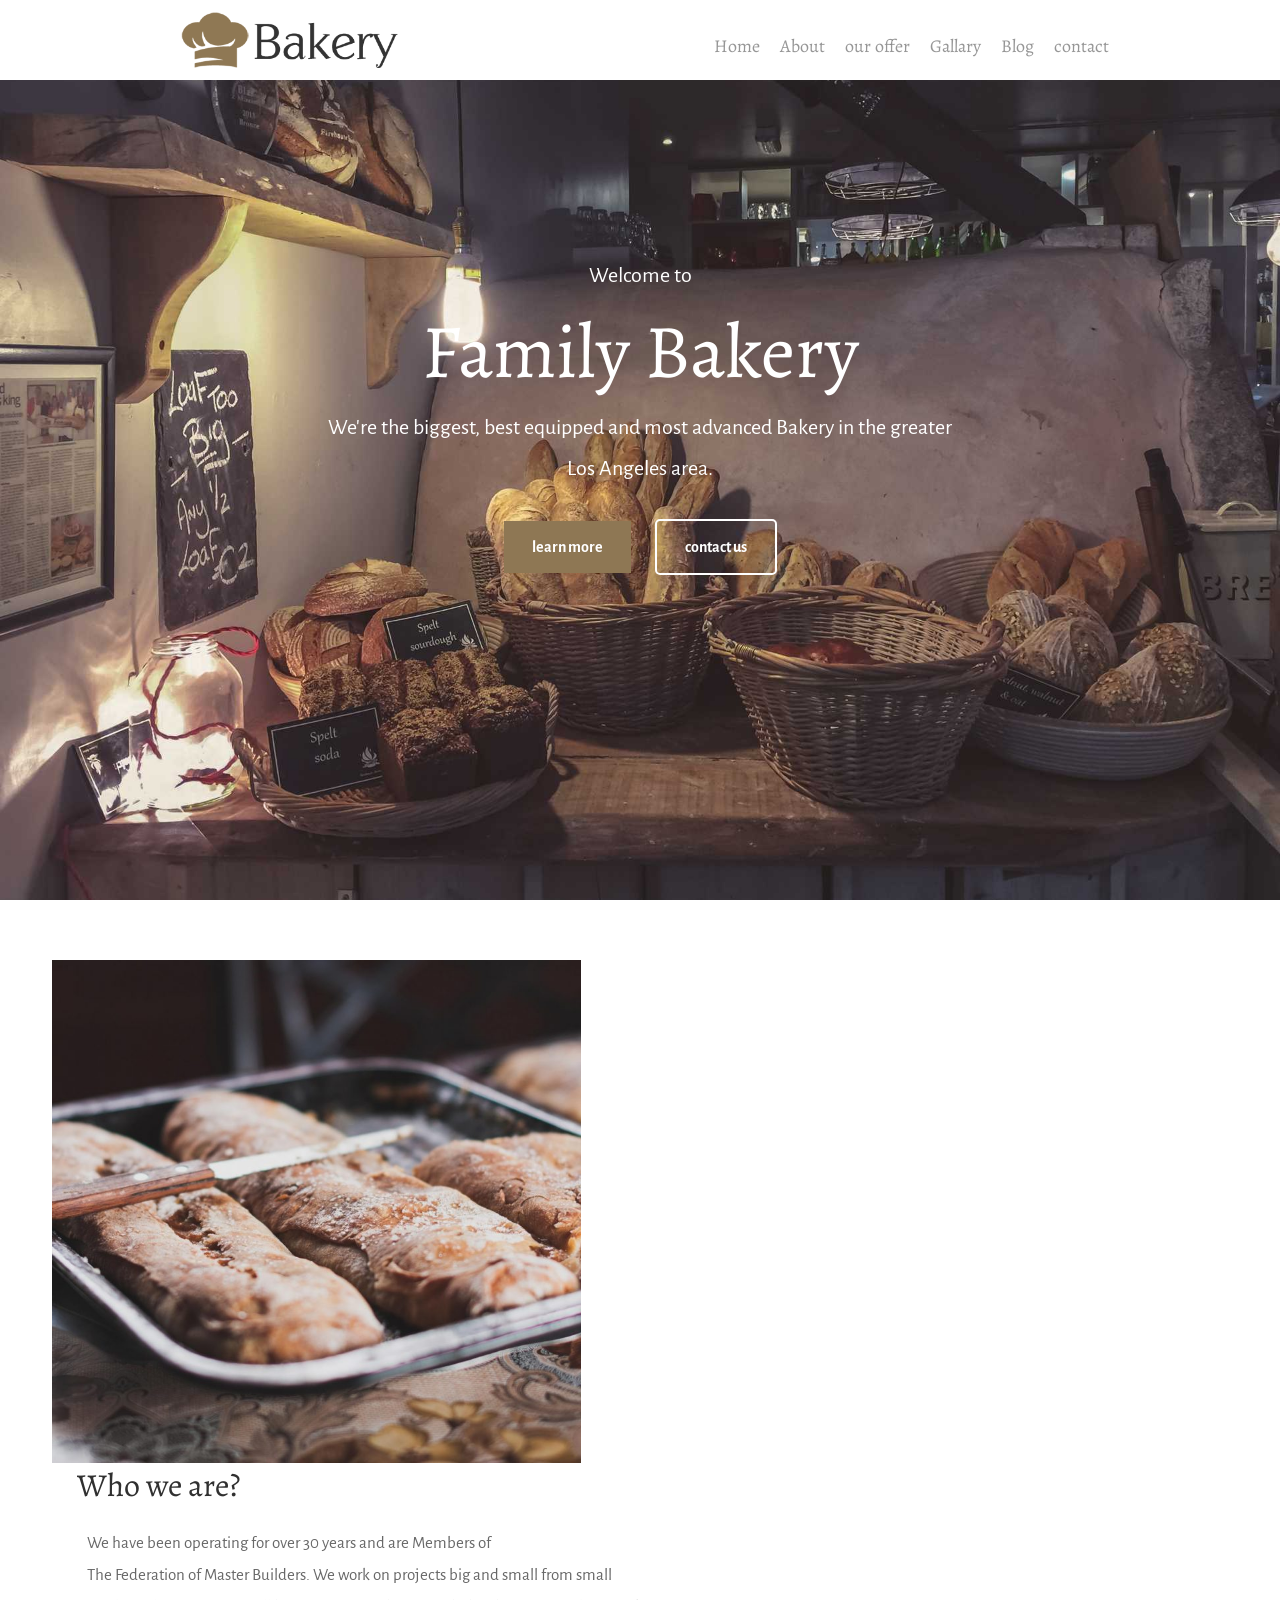
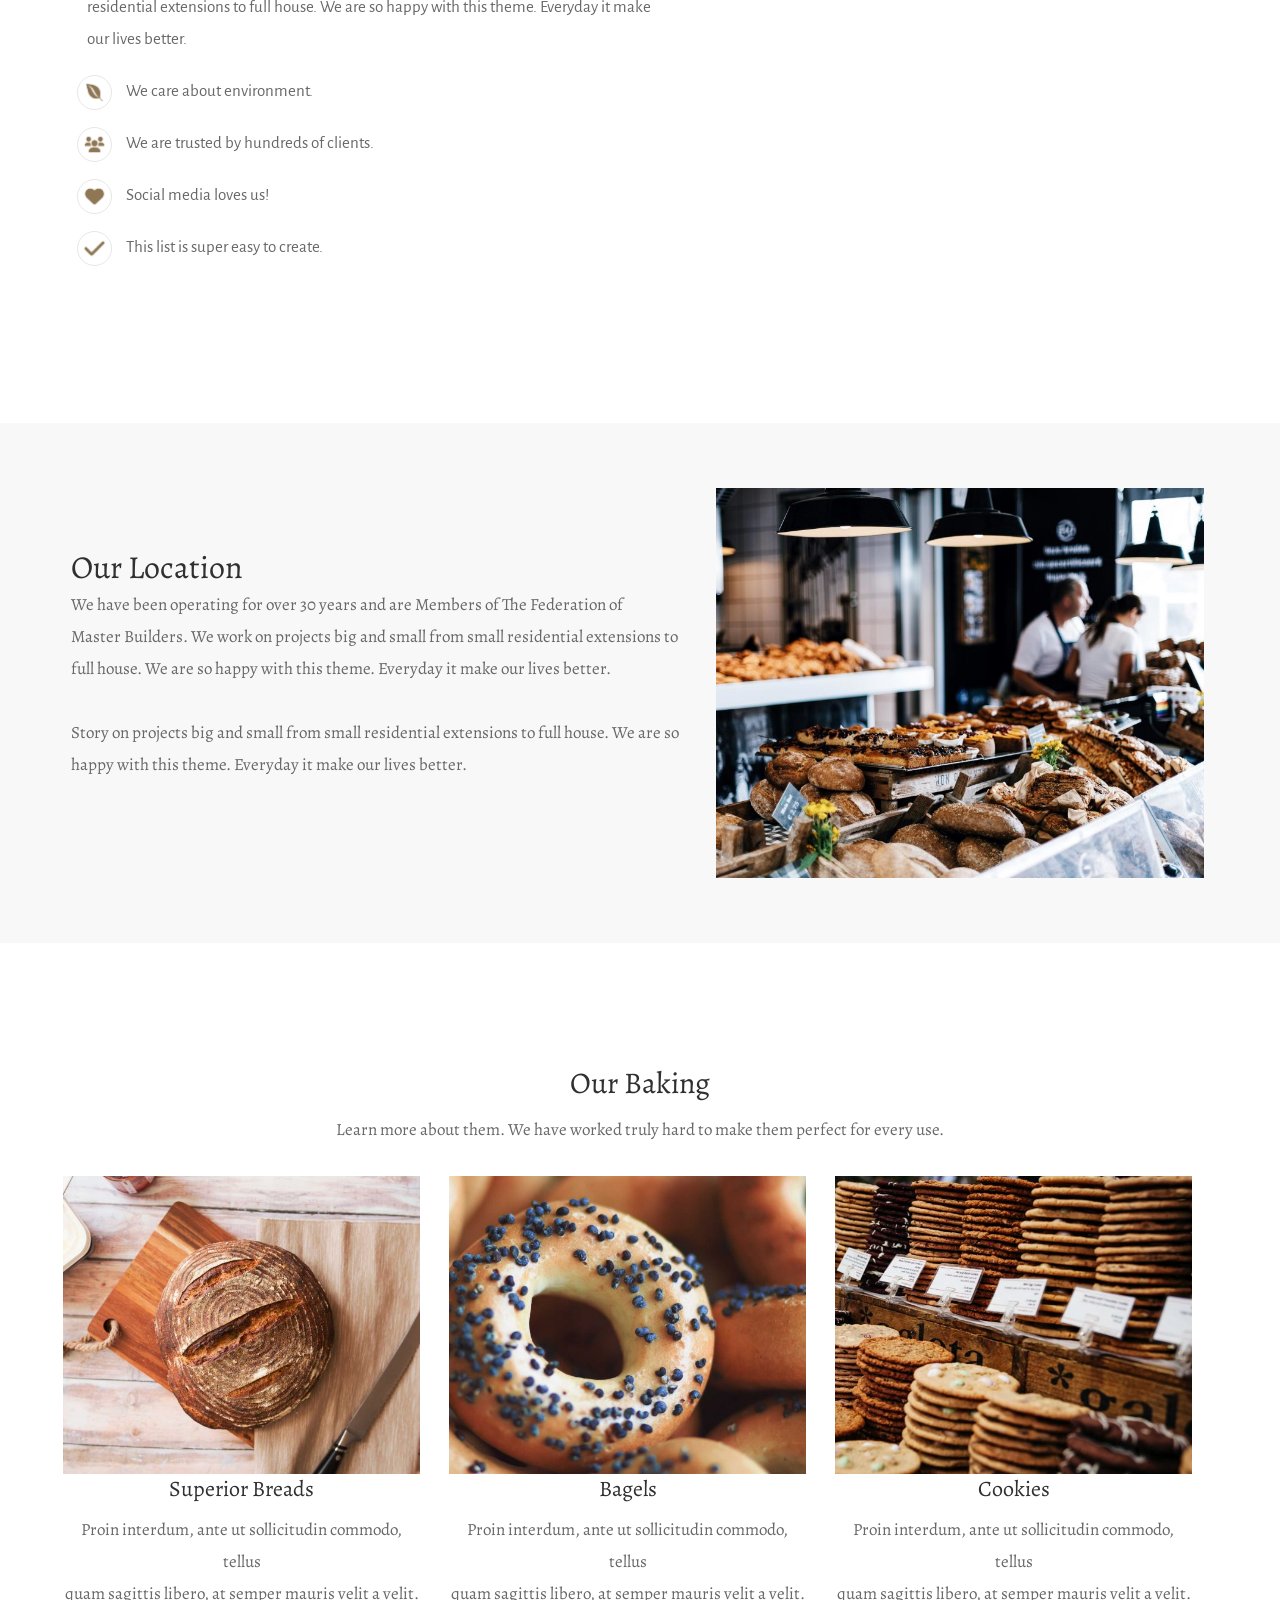
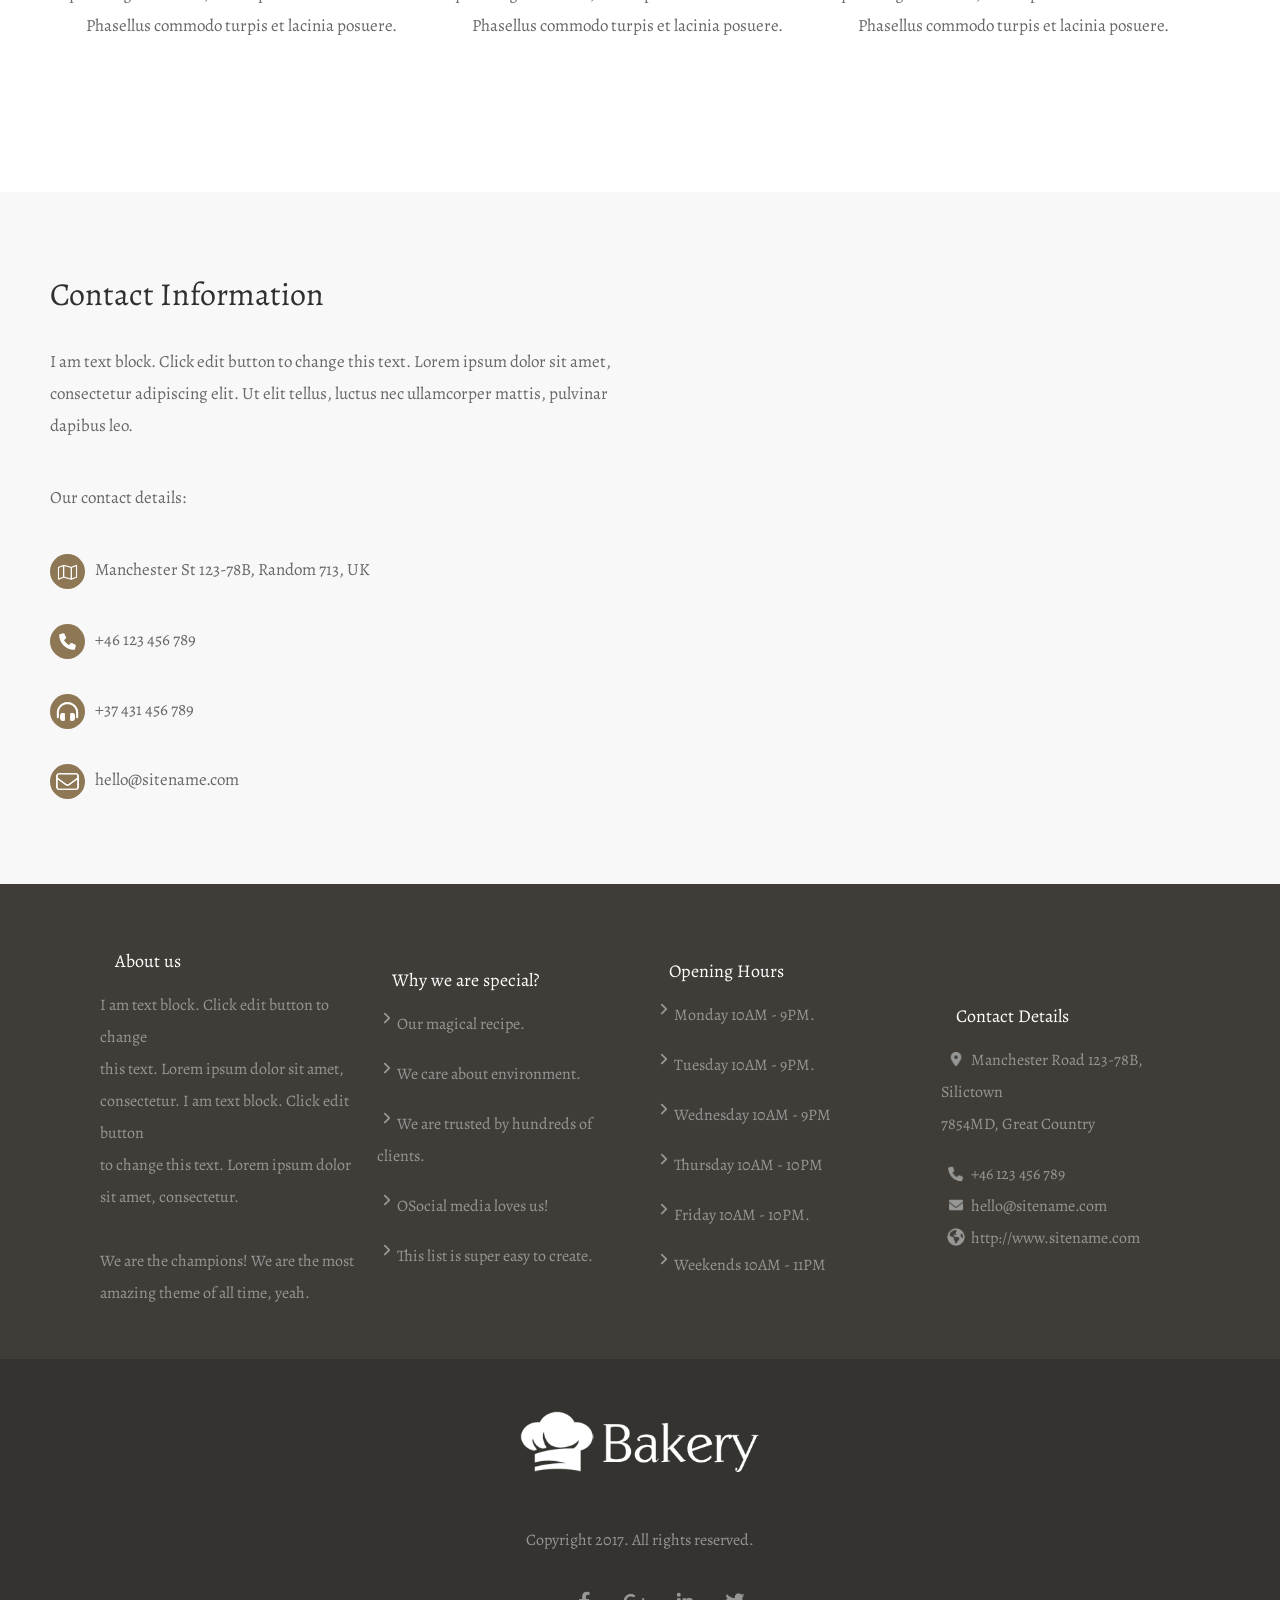
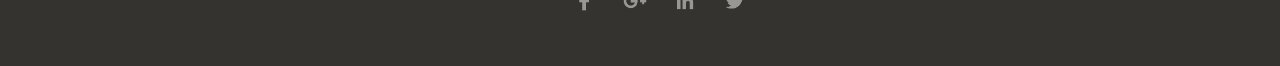
<file: index.html>
<html>
  <head>
    <meta charset="UTF-8">
    <meta name="viewport" content="width=device-width, initial-scale=1.0">
    <title>web project</title>
    <link rel="stylesheet" href="css/style.css" />
    <link rel="preconnect" href="https://fonts.googleapis.com" />
    <link rel="preconnect" href="https://fonts.gstatic.com" crossorigin />
    <link
      href="https://fonts.googleapis.com/css2?family=Alegreya:ital,wght@0,400..900;1,400..900&display=swap"
      rel="stylesheet"
    />
    <link rel="preconnect" href="https://fonts.googleapis.com" />
    <link rel="preconnect" href="https://fonts.gstatic.com" crossorigin />
    <link
      href="https://fonts.googleapis.com/css2?family=Alegreya+Sans:ital,wght@0,100;0,300;0,400;0,500;0,700;0,800;0,900;1,100;1,300;1,400;1,500;1,700;1,800;1,900&display=swap"
      rel="stylesheet"
    />
  </head>
  <body>
    <!-- navpar -->
    <div class="navpar">
      <img src="images/bakery-color.png" alt="bakary" />
      <div class="frist_navpar" id="vanta-canvas">
        <ul>
          <li><a href="#"  class="nav-link">Home</a></li>
          <li><a href="about.html" class="nav-link">About</a></li>
          <li><a href="offer.html" class="nav-link">our offer</a></li>
          <li><a href="Gallery.html" class="nav-link">Gallary</a></li>
          <li><a href="#">Blog</a></li>
          <li><a href="#">contact</a></li>
        </ul>
     
      </div>
    </div>
    <!-- ========================================== ===-->
    <!-- end navpar -->

    <!-- hero sec -->
    <div class="item">
      <p>Welcome to</p>
      <h1>Family Bakery</h1>
      <p>
        We're the biggest, best equipped and most advanced Bakery in the greater
        <br />
        Los Angeles area.
      </p>
      <div class="buttons">
        <button class="button_left">learn more</button>
        <button class="button_right">contact us</button>
      </div>
    </div>
    <!-- ========================================== ===-->
    <!--  end_hero sec -->
    <!-- ========================================= -->
    <!-- sec1 -->
    <div class="parent">
      <div class="child">
        <img src="images/alexandru-stavrica.jpg" alt="Bakery fhoto" />
      </div>
      <div class="one">
        <h2>Who we are?</h2>
        <p class="four">
          We have been operating for over 30 years and are Members of <br />
          The Federation of Master Builders. We work on projects big and small
          from small residential extensions to full house. We are so happy with
          this theme. Everyday it make our lives better.
        </p>

        <div class="two">
          <img src="images/Icons/leaf.png" alt="icon" />
        </div>
        <p class="three">We care about environment.</p>
        <br />

        <div class="two">
          <img src="images/Icons/people.png" alt="icon" />
        </div>
        <p class="three">We are trusted by hundreds of clients.</p>
        <br />

        <div class="two">
          <img src="images/Icons/heart.png" alt="icon" />
        </div>
        <p class="three">Social media loves us!</p>
        <br />

        <div class="two">
          <img src="images/Icons/check.png" alt="icon" />
        </div>
        <p class="three">This list is super easy to create.</p>
        <br />
      </div>
    </div>
    <!-- ================================================= -->
    <!--end_ sec1 -->

    <!-- section_2 -->
    <div class="location">
      <div class="unit1">
        <h2>Our Location</h2>
        <p>
          We have been operating for over 30 years and are Members of The
          Federation of <br />
          Master Builders. We work on projects big and small from small
          residential extensions to full house. We are so happy with this theme.
          Everyday it make our lives better. <br /><br />Story on projects big
          and small from small residential extensions to full house. We are so
          happy with this theme. Everyday it make our lives better.
        </p>
      </div>
      <div class="unit2">
        <img src="images/full-2.jpg" alt="bakary photo" />
      </div>
    </div>
    <!-- ===================================== -->
    <!--end_ section_2 -->
    <!-- section_3 -->

    <div class="baking">
      <h2>Our Baking</h2>
      <p>
        Learn more about them. We have worked truly hard to make them perfect
        for every use.
      </p>
      <div class="product">
        <img src="images/ben-garratt.jpg" alt="bakary product" />
        <h2>Superior Breads</h2>
        <p>
          Proin interdum, ante ut sollicitudin commodo, tellus <br />
          quam sagittis libero, at semper mauris velit a velit. <br />
          Phasellus commodo turpis et lacinia posuere.
        </p>
      </div>

      <div class="product">
        <img src="images/stas-ovsky.jpg" alt="bakary product" />
        <h2>Bagels</h2>
        <p>
          Proin interdum, ante ut sollicitudin commodo, tellus <br />
          quam sagittis libero, at semper mauris velit a velit. <br />
          Phasellus commodo turpis et lacinia posuere.
        </p>
      </div>

      <div class="product">
        <img src="images/clem-onojeghuo.jpg" alt="bakary product" />
        <h2>Cookies</h2>
        <p>
          Proin interdum, ante ut sollicitudin commodo, tellus <br />
          quam sagittis libero, at semper mauris velit a velit. <br />
          Phasellus commodo turpis et lacinia posuere.
        </p>
      </div>
    </div>
    <!-- ======================================================= -->
    <!-- section_3-->
    <!--  section4-->
    <div class="main">
      <div class="sub1">
        <h2>Contact Information</h2>
        <p>
          I am text block. Click edit button to change this text. Lorem ipsum
          dolor sit amet, consectetur adipiscing elit. Ut elit tellus, luctus
          nec ullamcorper mattis, pulvinar <br />
          dapibus leo.
        </p>
        <p class="p_sub1">Our contact details:</p>

        <div class="icon">
          <img src="images/Icons/map.png" alt="icon" />
        </div>
        <p class="p_icon">Manchester St 123-78B, Random 713, UK</p>
        <br />

        <div class="icon">
          <img src="images/Icons/phone.png" alt="icon" />
        </div>
        <p class="p_icon">+46 123 456 789</p>
        <br />

        <div class="icon">
          <img src="images/Icons/headphone.png" alt="icon" />
        </div>
        <p class="p_icon">+37 431 456 789</p>
        <br />

        <div class="icon">
          <img src="images/Icons/email.png" alt="icon" />
        </div>
        <p class="p_icon">hello@sitename.com</p>
        <br />
      </div>

      <div class="sub2">
        <iframe
          src="https://www.google.com/maps/embed?pb=!1m18!1m12!1m3!1d3454.0305611873146!2d31.202263060563656!3d30.03598107503216!2m3!1f0!2f0!3f0!3m2!1i1024!2i768!4f13.1!3m3!1m2!1s0x145846c9306e97af%3A0x5315ebf6378470c0!2sRoute!5e0!3m2!1sar!2seg!4v1742772238239!5m2!1sar!2seg"
          width="600"
          height="450"
          style="border: 0"
          allowfullscreen=""
          loading="lazy"
          referrerpolicy="no-referrer-when-downgrade"
        ></iframe>
      </div>
      <div class="float_clear"></div>
    </div>
    <!-- end_section 4 -->
    <!-- ================================================================= -->
    <!-- section_5 -->
    <div class="section">
      <div class="contact_section">
        <h2>About us</h2>
        <p>
          I am text block. Click edit button to change
          <br />this text. Lorem ipsum dolor sit amet, <br />
          consectetur. I am text block. Click edit button <br />to change this
          text. Lorem ipsum dolor sit amet, consectetur. <br /><br />

          We are the champions! We are the most
          <br />
          amazing theme of all time, yeah.
        </p>
      </div>
      <div class="about">
        <h2>Why we are special?</h2>
        <div class="contact_section2">
          <img src="images/Icons/arrow.png" alt="icon" />
        </div>
        <p>Our magical recipe.</p>
        <br />
        <div class="contact_section2">
          <img src="images/Icons/arrow.png" alt="icon" />
        </div>
        <p>We care about environment.</p>
        <br />

        <div class="contact_section2">
          <img src="images/Icons/arrow.png" alt="icon" />
        </div>
        <p>We are trusted by hundreds of clients.</p>
        <br />
        <div class="contact_section2">
          <img src="images/Icons/arrow.png" alt="icon" />
        </div>
        <p class>OSocial media loves us!</p>
        <br />
        <div class="contact_section2">
          <img src="images/Icons/arrow.png" alt="icon" />
        </div>
        <p>This list is super easy to create.</p>
        <br />
      </div>
      <div class="about">
        <h2>Opening Hours</h2>
        <div class="contact_section2">
          <img src="images/Icons/arrow.png" alt="icon" />
        </div>
        <p>Monday 10AM - 9PM.</p>
        <br />
        <div class="contact_section2">
          <img src="images/Icons/arrow.png" alt="icon" />
        </div>
        <p>Tuesday 10AM - 9PM.</p>
        <br />

        <div class="contact_section2">
          <img src="images/Icons/arrow.png" alt="icon" />
        </div>
        <p>Wednesday 10AM - 9PM</p>
        <br />
        <div class="contact_section2">
          <img src="images/Icons/arrow.png" alt="icon" />
        </div>
        <p>Thursday 10AM - 10PM</p>
        <br />
        <div class="contact_section2">
          <img src="images/Icons/arrow.png" alt="icon" />
        </div>
        <p>Friday 10AM - 10PM.</p>
        <br />

        <div class="contact_section2">
          <img src="images/Icons/arrow.png" alt="icon" />
        </div>
        <p>Weekends 10AM - 11PM</p>
        <br />
      </div>

      <div class="Information">
        <h2>Contact Details</h2>
        <div class="contact_section3">
          <img src="images/Icons/location.png" alt="icon" />
        </div>
        <p>
          Manchester Road 123-78B, Silictown <br />
          7854MD, Great Country
        </p>
        <br />

        <div class="contact_section3">
          <img src="images/Icons/phone-gray.png" alt="icon" />
        </div>
        <a href="#">+46 123 456 789</a>
        <br />

        <div class="contact_section3">
          <img src="images/Icons/email-solid.png" alt="icon" />
        </div>
        <a href="#">hello@sitename.com</a>
        <br />
        <div class="contact_section3">
          <img src="images/Icons/earth.png" alt="icon" />
        </div>
        <a href="#">http://www.sitename.com</a>
        <br />
      </div>

      <div class="float_clear"></div>
    </div>
    <!-- ================================================ -->
    <!-- end_section_5 -->
    <!-- _section_6 -->
    <div class="last">
      <div class="last_image">
        <img src="images/bakery-light-1.png" alt="bakary" />
      </div>
      <p>Copyright 2017. All rights reserved.</p>
      <div class="last_final">
        <a href="#">
          <div class="final">
            <img src="images/Icons/facebook.png" alt="icon" />
          </div>
        </a>
        <a href="#">
          <div class="final">
            <img src="images/Icons/google.png" alt="icon" />
          </div> </a
        ><a href="#">
          <div class="final">
            <img src="images/Icons/linkedin.png" alt="icon" />
          </div> </a
        ><a href="#">
          <div class="final">
            <img src="images/Icons/twitter.png" alt="icon" />
          </div>
        </a>
        <!-- <div class="float_clear"></div> -->
      </div>
    </div>
    <!-- end_section_5-->
    
   
  </body>
</html>
</file>
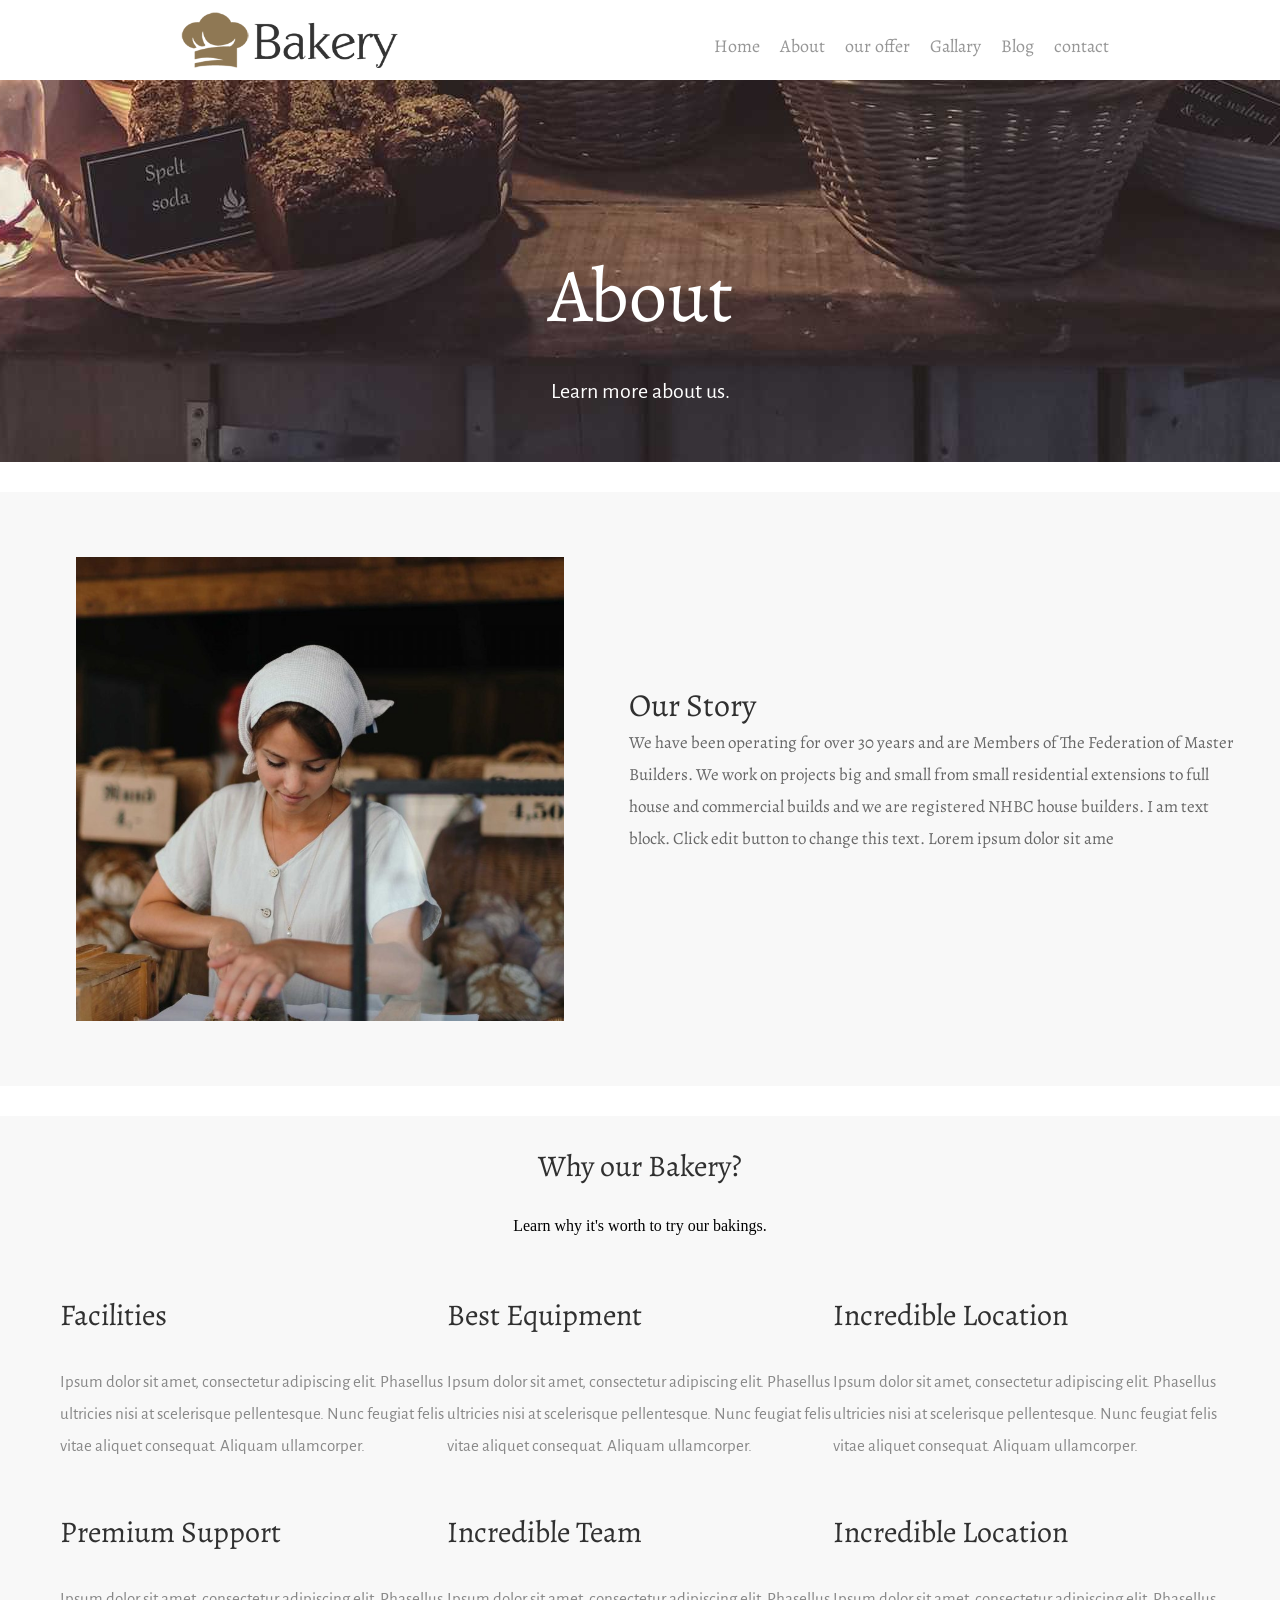
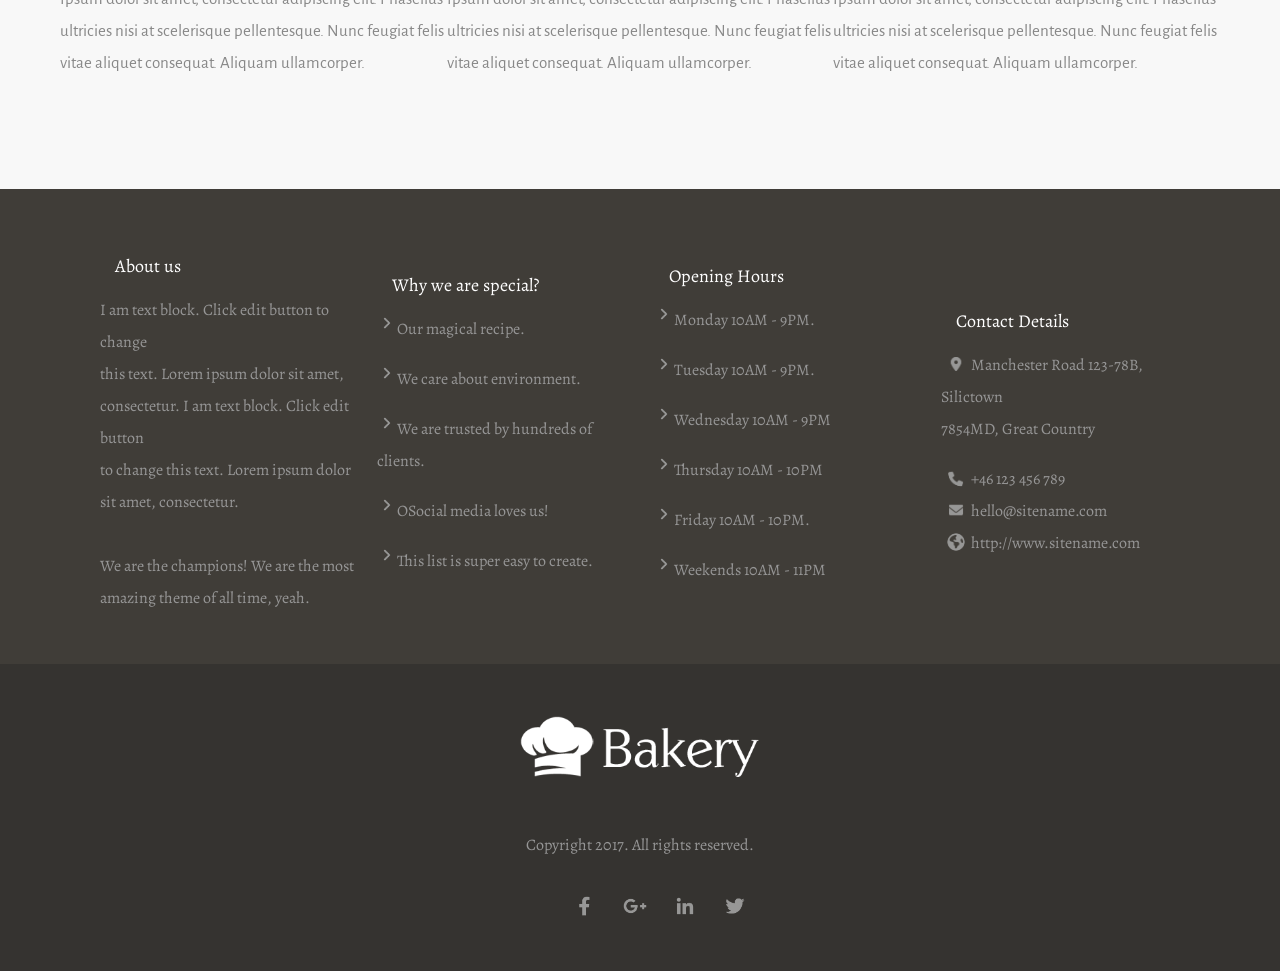
<file: about.html>
<html>
  <head>
    <meta charset="UTF-8" />
    <meta name="viewport" content="width=device-width, initial-scale=1.0" />
    <title>web project</title>
    <link rel="stylesheet" href="css/style.css" />
    <link rel="preconnect" href="https://fonts.googleapis.com" />
    <link rel="preconnect" href="https://fonts.gstatic.com" crossorigin />
    <link
      href="https://fonts.googleapis.com/css2?family=Alegreya:ital,wght@0,400..900;1,400..900&display=swap"
      rel="stylesheet"
    />
    <link rel="preconnect" href="https://fonts.googleapis.com" />
    <link rel="preconnect" href="https://fonts.gstatic.com" crossorigin />
    <link
      href="https://fonts.googleapis.com/css2?family=Alegreya+Sans:ital,wght@0,100;0,300;0,400;0,500;0,700;0,800;0,900;1,100;1,300;1,400;1,500;1,700;1,800;1,900&display=swap"
      rel="stylesheet"
    />
  </head>
  <body>
    <!-- navpar -->
    <div class="navpar">
      <img src="images/bakery-color.png" alt="bakary" />
      <div class="frist_navpar">
        <ul>
          <li><a href="index.html">Home</a></li>
          <li><a href="#">About</a></li>
          <li><a href="offer.html">our offer</a></li>
          <li><a href="Gallery.html">Gallary</a></li>
          <li><a href="#">Blog</a></li>
          <li><a href="#">contact</a></li>
        </ul>
      </div>
    </div>

    <!-- hero sec -->
    <div class="about_item">
      <h1>About</h1>
      <p>Learn more about us.</p>
    </div>
    <!-- section_2 -->
    <div class="location">
      <div class="unit2">
        <img src="images/roman-kraft-56589-800x760.jpg" alt="bakary photo" />
      </div>
      <div class="unit1">
        <h2>Our Story</h2>
        <p>
          We have been operating for over 30 years and are Members of The
          Federation of Master Builders. We work on projects big and small from
          small residential extensions to full house and commercial builds and
          we are registered NHBC house builders. I am text block. Click edit
          button to change this text. Lorem ipsum dolor sit ame
        </p>
      </div>
    </div>
    <div class="advantage">
      <h3>Why our Bakery?</h3>
      <p>Learn why it's worth to try our bakings.</p>
      <div class="why">
        <div class="discription">
          <h3>Facilities</h3>
          <p>
            Ipsum dolor sit amet, consectetur adipiscing elit. Phasellus
            ultricies nisi at scelerisque pellentesque. Nunc feugiat felis vitae
            aliquet consequat. Aliquam ullamcorper.
          </p>
          <h3>Premium Support</h3>
          <p>
            Ipsum dolor sit amet, consectetur adipiscing elit. Phasellus
            ultricies nisi at scelerisque pellentesque. Nunc feugiat felis vitae
            aliquet consequat. Aliquam ullamcorper.
          </p>
        </div>
        <div class="discription">
          <h3>Best Equipment</h3>
          <p>
            Ipsum dolor sit amet, consectetur adipiscing elit. Phasellus
            ultricies nisi at scelerisque pellentesque. Nunc feugiat felis vitae
            aliquet consequat. Aliquam ullamcorper.
          </p>
          <h3>Incredible Team</h3>
          <p>
            Ipsum dolor sit amet, consectetur adipiscing elit. Phasellus
            ultricies nisi at scelerisque pellentesque. Nunc feugiat felis vitae
            aliquet consequat. Aliquam ullamcorper.
          </p>
        </div>
        <div class="discription">
          <h3>Incredible Location</h3>
          <p>
            Ipsum dolor sit amet, consectetur adipiscing elit. Phasellus
            ultricies nisi at scelerisque pellentesque. Nunc feugiat felis vitae
            aliquet consequat. Aliquam ullamcorper.
          </p>
          <h3>Incredible Location</h3>
          <p>
            Ipsum dolor sit amet, consectetur adipiscing elit. Phasellus
            ultricies nisi at scelerisque pellentesque. Nunc feugiat felis vitae
            aliquet consequat. Aliquam ullamcorper.
          </p>
        </div>
      </div>
    </div>

    <!-- ================================================================= -->
    <!-- section_5 -->
    <div class="section">
      <div class="contact_section">
        <h2>About us</h2>
        <p>
          I am text block. Click edit button to change
          <br />this text. Lorem ipsum dolor sit amet, <br />
          consectetur. I am text block. Click edit button <br />to change this
          text. Lorem ipsum dolor sit amet, consectetur. <br /><br />

          We are the champions! We are the most
          <br />
          amazing theme of all time, yeah.
        </p>
      </div>
      <div class="about">
        <h2>Why we are special?</h2>
        <div class="contact_section2">
          <img src="images/Icons/arrow.png" alt="icon" />
        </div>
        <p>Our magical recipe.</p>
        <br />
        <div class="contact_section2">
          <img src="images/Icons/arrow.png" alt="icon" />
        </div>
        <p>We care about environment.</p>
        <br />

        <div class="contact_section2">
          <img src="images/Icons/arrow.png" alt="icon" />
        </div>
        <p>We are trusted by hundreds of clients.</p>
        <br />
        <div class="contact_section2">
          <img src="images/Icons/arrow.png" alt="icon" />
        </div>
        <p class>OSocial media loves us!</p>
        <br />
        <div class="contact_section2">
          <img src="images/Icons/arrow.png" alt="icon" />
        </div>
        <p>This list is super easy to create.</p>
        <br />
      </div>
      <div class="about">
        <h2>Opening Hours</h2>
        <div class="contact_section2">
          <img src="images/Icons/arrow.png" alt="icon" />
        </div>
        <p>Monday 10AM - 9PM.</p>
        <br />
        <div class="contact_section2">
          <img src="images/Icons/arrow.png" alt="icon" />
        </div>
        <p>Tuesday 10AM - 9PM.</p>
        <br />

        <div class="contact_section2">
          <img src="images/Icons/arrow.png" alt="icon" />
        </div>
        <p>Wednesday 10AM - 9PM</p>
        <br />
        <div class="contact_section2">
          <img src="images/Icons/arrow.png" alt="icon" />
        </div>
        <p>Thursday 10AM - 10PM</p>
        <br />
        <div class="contact_section2">
          <img src="images/Icons/arrow.png" alt="icon" />
        </div>
        <p>Friday 10AM - 10PM.</p>
        <br />

        <div class="contact_section2">
          <img src="images/Icons/arrow.png" alt="icon" />
        </div>
        <p>Weekends 10AM - 11PM</p>
        <br />
      </div>

      <div class="Information">
        <h2>Contact Details</h2>
        <div class="contact_section3">
          <img src="images/Icons/location.png" alt="icon" />
        </div>
        <p>
          Manchester Road 123-78B, Silictown <br />
          7854MD, Great Country
        </p>
        <br />

        <div class="contact_section3">
          <img src="images/Icons/phone-gray.png" alt="icon" />
        </div>
        <a href="#">+46 123 456 789</a>
        <br />

        <div class="contact_section3">
          <img src="images/Icons/email-solid.png" alt="icon" />
        </div>
        <a href="#">hello@sitename.com</a>
        <br />
        <div class="contact_section3">
          <img src="images/Icons/earth.png" alt="icon" />
        </div>
        <a href="#">http://www.sitename.com</a>
        <br />
      </div>

      <div class="float_clear"></div>
    </div>
    <!-- ================================================ -->
    <!-- end_section_5 -->
    <!-- _section_6 -->
    <div class="last">
      <div class="last_image">
        <img src="images/bakery-light-1.png" alt="bakary" />
      </div>
      <p>Copyright 2017. All rights reserved.</p>
      <div class="last_final">
        <a href="#">
          <div class="final">
            <img src="images/Icons/facebook.png" alt="icon" />
          </div>
        </a>
        <a href="#">
          <div class="final">
            <img src="images/Icons/google.png" alt="icon" />
          </div> </a
        ><a href="#">
          <div class="final">
            <img src="images/Icons/linkedin.png" alt="icon" />
          </div> </a
        ><a href="#">
          <div class="final">
            <img src="images/Icons/twitter.png" alt="icon" />
          </div>
        </a>
        <!-- <div class="float_clear"></div> -->
      </div>
    </div>
    <!-- end_section_5-->
  </body>
</html>
</file>
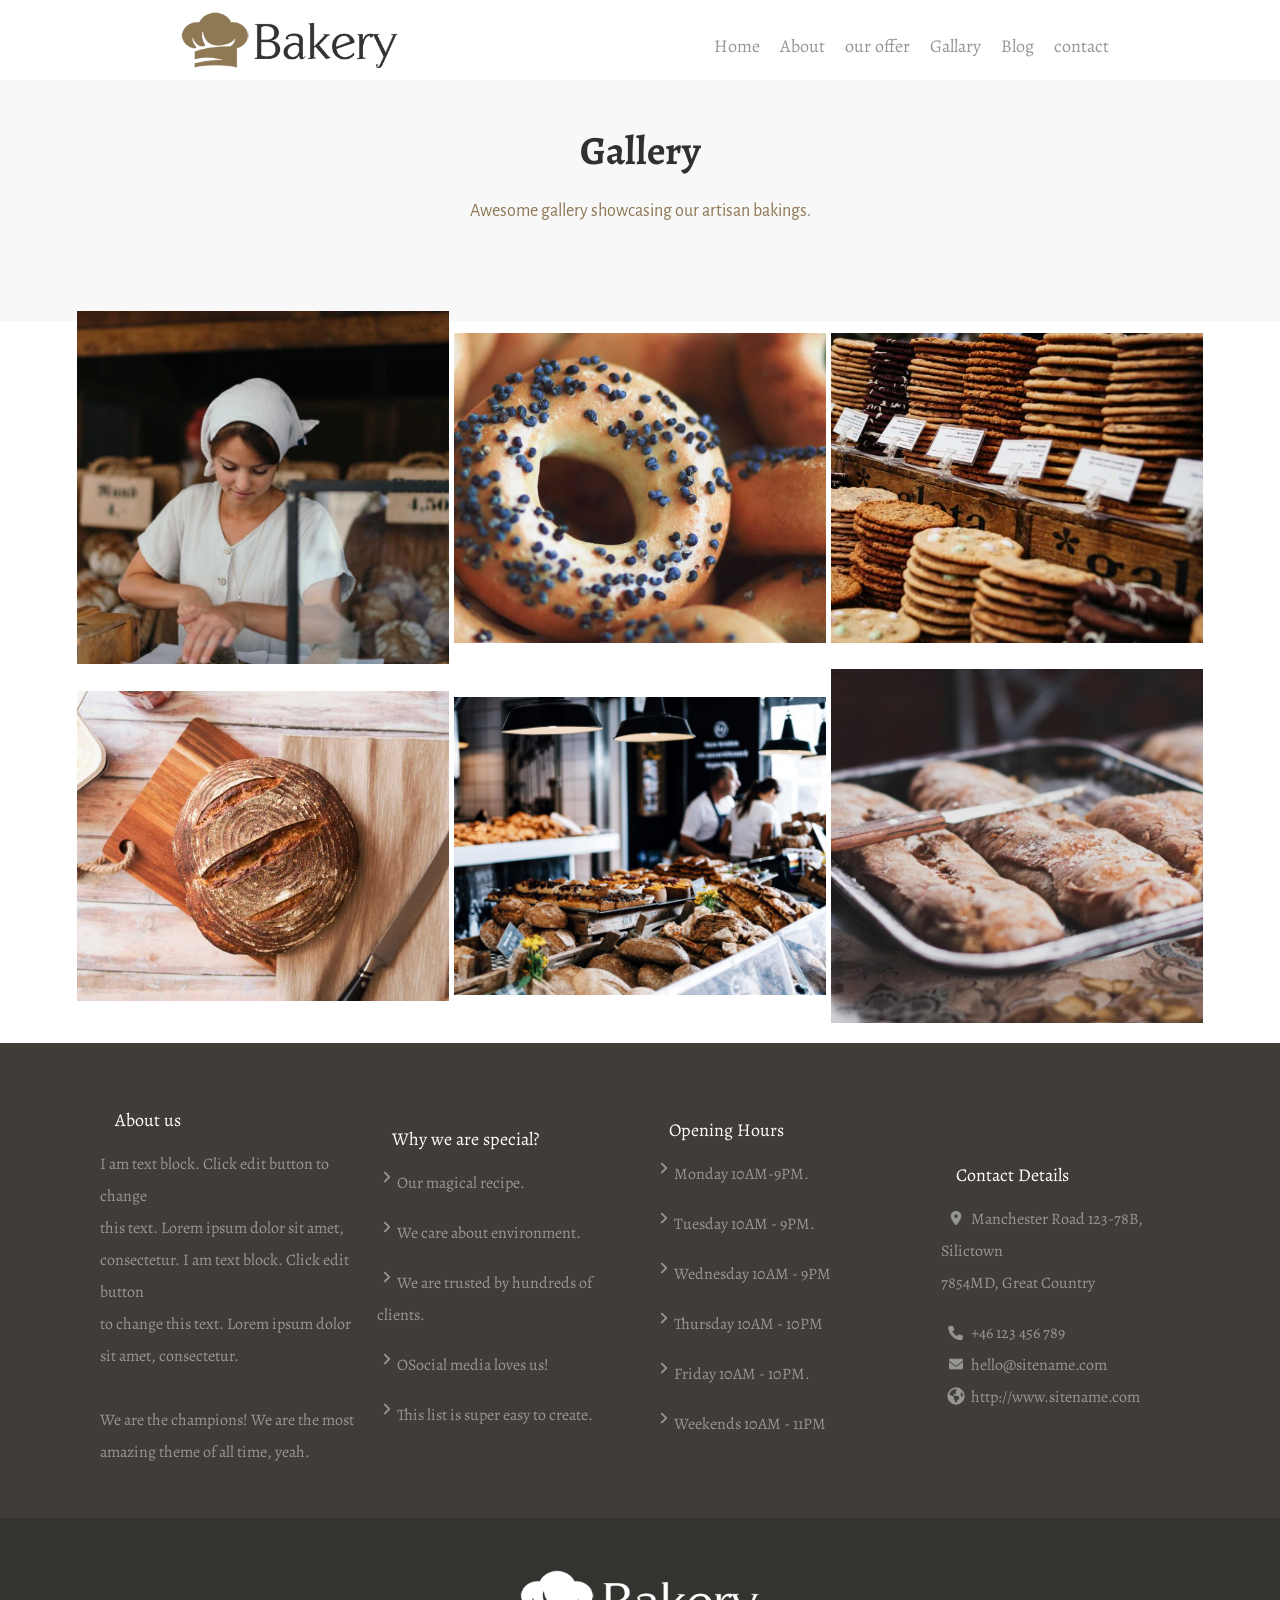
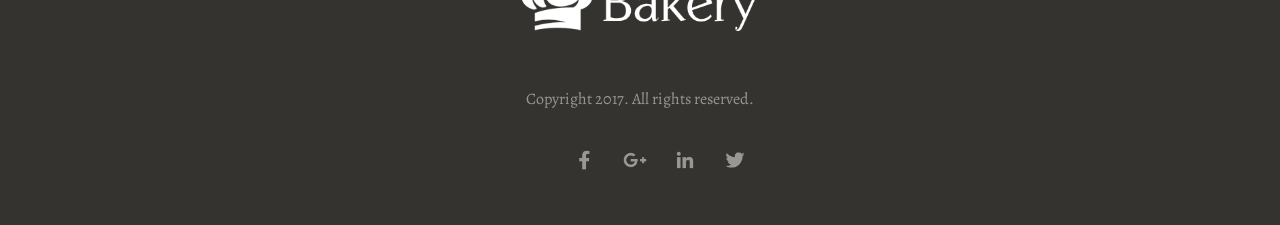
<file: Gallery.html>
<html>
  <head>
    <meta charset="UTF-8" />
    <meta name="viewport" content="width=device-width, initial-scale=1.0" />
    <title>web project</title>
    <link rel="stylesheet" href="css/style.css" />
    <link rel="preconnect" href="https://fonts.googleapis.com" />
    <link rel="preconnect" href="https://fonts.gstatic.com" crossorigin />
    <link
      href="https://fonts.googleapis.com/css2?family=Alegreya:ital,wght@0,400..900;1,400..900&display=swap"
      rel="stylesheet"
    />
    <link rel="preconnect" href="https://fonts.googleapis.com" />
    <link rel="preconnect" href="https://fonts.gstatic.com" crossorigin />
    <link
      href="https://fonts.googleapis.com/css2?family=Alegreya+Sans:ital,wght@0,100;0,300;0,400;0,500;0,700;0,800;0,900;1,100;1,300;1,400;1,500;1,700;1,800;1,900&display=swap"
      rel="stylesheet"
      
    />
    <link rel="stylesheet" href="https://cdnjs.cloudflare.com/ajax/libs/font-awesome/6.5.0/css/all.min.css">
  </head>
  <body>
    <!-- navpar -->
    <div class="navpar">
      <img src="images/bakery-color.png" alt="bakary" />
      <div class="frist_navpar">
        <ul>
          <li><a href="index.html">Home</a></li>
          <li><a href="about.html">About</a></li>
          <li><a href="offer.html">our offer</a></li>
          <li><a href="#">Gallary</a></li>
          <li><a href="#">Blog</a></li>
          <li><a href="#">contact</a></li>
        </ul>
      </div>
    </div>
 <div class="gallery">
<h1>Gallery</h1>
<p>Awesome gallery showcasing our artisan bakings.</p>

 </div>
 <div class="photo">
  <div class="gallery_photo">
    <img src="images/roman-kraft-56589-800x760.jpg" alt="">
 <div class="layer">
  <i class="fa-solid fa-magnifying-glass"></i>
 </div>
  </div>
  <div class="gallery_photo">
    <img src="images/stas-ovsky.jpg" alt="">
 <div class="layer">
  <i class="fa-solid fa-magnifying-glass"></i>
 </div>
  </div>
  <div class="gallery_photo">
    <img src="images/clem-onojeghuo.jpg" alt="">
 <div class="layer">
  <i class="fa-solid fa-magnifying-glass"></i>
 </div>
  </div>
  <div class="gallery_photo">
    <img src="images/ben-garratt.jpg" alt="">
 <div class="layer">
  <i class="fa-solid fa-magnifying-glass"></i>
 </div>
  </div>
  <div class="gallery_photo">
    <img src="images/full-2.jpg" alt="">
 <div class="layer">
  <i class="fa-solid fa-magnifying-glass"></i>
 </div>
  </div>
  <div class="gallery_photo">
    <img src="images/alexandru-stavrica.jpg" alt="">
 <div class="layer">
  <i class="fa-solid fa-magnifying-glass"></i>
 </div>
  </div>

 </div>
  <!-- ================================================================= -->
    <!-- section_5 -->
    <div class="section">
      <div class="contact_section">
        <h2>About us</h2>
        <p>
          I am text block. Click edit button to change
          <br />this text. Lorem ipsum dolor sit amet, <br />
          consectetur. I am text block. Click edit button <br />to change this
          text. Lorem ipsum dolor sit amet, consectetur. <br /><br />

          We are the champions! We are the most
          <br />
          amazing theme of all time, yeah.
        </p>
      </div>
      <div class="about">
        <h2>Why we are special?</h2>
        <div class="contact_section2">
          <img src="images/Icons/arrow.png" alt="icon" />
        </div>
        <p>Our magical recipe.</p>
        <br />
        <div class="contact_section2">
          <img src="images/Icons/arrow.png" alt="icon" />
        </div>
        <p>We care about environment.</p>
        <br />

        <div class="contact_section2">
          <img src="images/Icons/arrow.png" alt="icon" />
        </div>
        <p>We are trusted by hundreds of clients.</p>
        <br />
        <div class="contact_section2">
          <img src="images/Icons/arrow.png" alt="icon" />
        </div>
        <p class>OSocial media loves us!</p>
        <br />
        <div class="contact_section2">
          <img src="images/Icons/arrow.png" alt="icon" />
        </div>
        <p>This list is super easy to create.</p>
        <br />
      </div>
      <div class="about">
        <h2>Opening Hours</h2>
        <div class="contact_section2">
          <img src="images/Icons/arrow.png" alt="icon" />
        </div>
        <p>Monday 10AM-9PM.</p>
        <br />
        <div class="contact_section2">
          <img src="images/Icons/arrow.png" alt="icon" />
        </div>
        <p>Tuesday 10AM - 9PM.</p>
        <br />

        <div class="contact_section2">
          <img src="images/Icons/arrow.png" alt="icon" />
        </div>
        <p>Wednesday 10AM - 9PM</p>
        <br />
        <div class="contact_section2">
          <img src="images/Icons/arrow.png" alt="icon" />
        </div>
        <p>Thursday 10AM - 10PM</p>
        <br />
        <div class="contact_section2">
          <img src="images/Icons/arrow.png" alt="icon" />
        </div>
        <p>Friday 10AM - 10PM.</p>
        <br />

        <div class="contact_section2">
          <img src="images/Icons/arrow.png" alt="icon" />
        </div>
        <p>Weekends 10AM - 11PM</p>
        <br />
      </div>

      <div class="Information">
        <h2>Contact Details</h2>
        <div class="contact_section3">
          <img src="images/Icons/location.png" alt="icon" />
        </div>
        <p>
          Manchester Road 123-78B, Silictown <br />
          7854MD, Great Country
        </p>
        <br />

        <div class="contact_section3">
          <img src="images/Icons/phone-gray.png" alt="icon" />
        </div>
        <a href="#">+46 123 456 789</a>
        <br />

        <div class="contact_section3">
          <img src="images/Icons/email-solid.png" alt="icon" />
        </div>
        <a href="#">hello@sitename.com</a>
        <br />
        <div class="contact_section3">
          <img src="images/Icons/earth.png" alt="icon" />
        </div>
        <a href="#">http://www.sitename.com</a>
        <br />
      </div>

      <div class="float_clear"></div>
    </div>
    <!-- ================================================ -->
    <!-- end_section_5 -->
    <!-- _section_6 -->
    <div class="last">
      <div class="last_image">
        <img src="images/bakery-light-1.png" alt="bakary" />
      </div>
      <p>Copyright 2017. All rights reserved.</p>
      <div class="last_final">
        <a href="#">
          <div class="final">
            <img src="images/Icons/facebook.png" alt="icon" />
          </div>
        </a>
        <a href="#">
          <div class="final">
            <img src="images/Icons/google.png" alt="icon" />
          </div> </a
        ><a href="#">
          <div class="final">
            <img src="images/Icons/linkedin.png" alt="icon" />
          </div> </a
        ><a href="#">
          <div class="final">
            <img src="images/Icons/twitter.png" alt="icon" />
          </div>
        </a>
        <div class="float_clear"></div>
      </div>
    </div>
    <!-- end_section_5-->

    </body>
    </html>
</file>
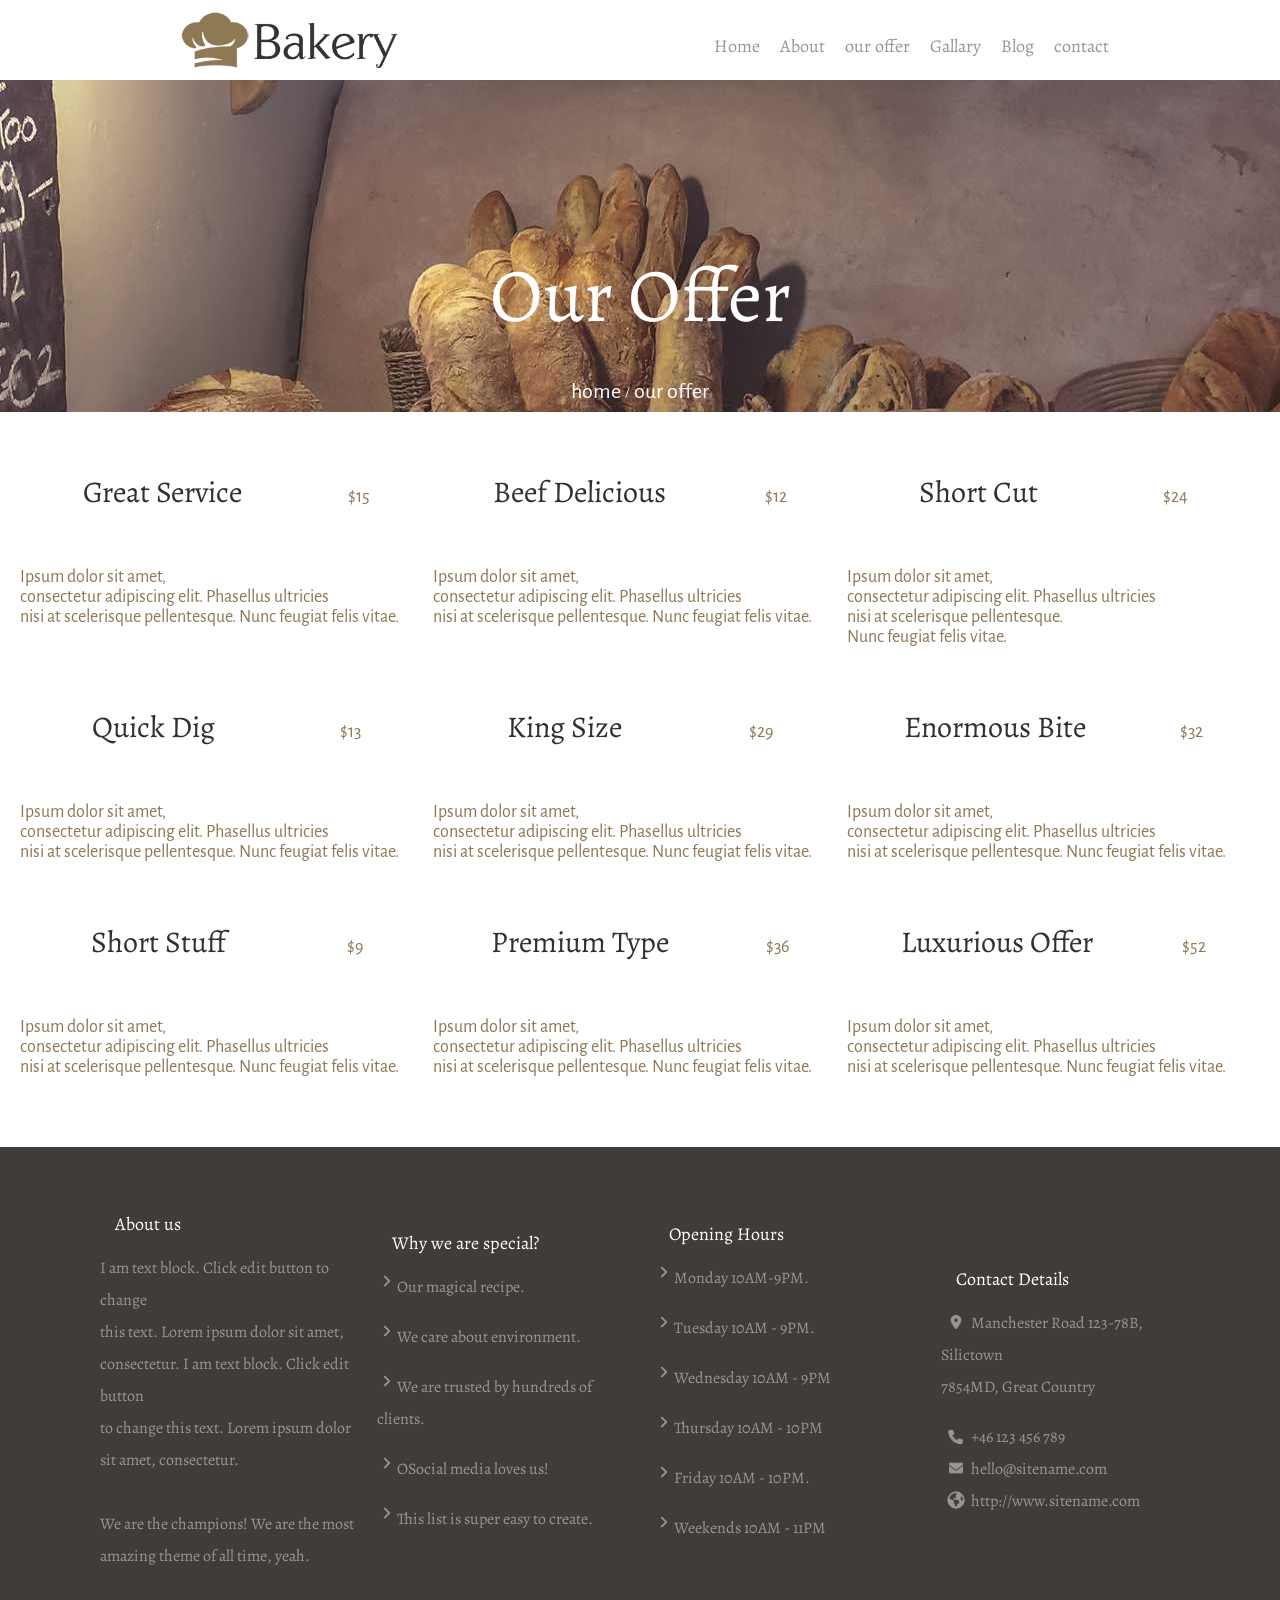
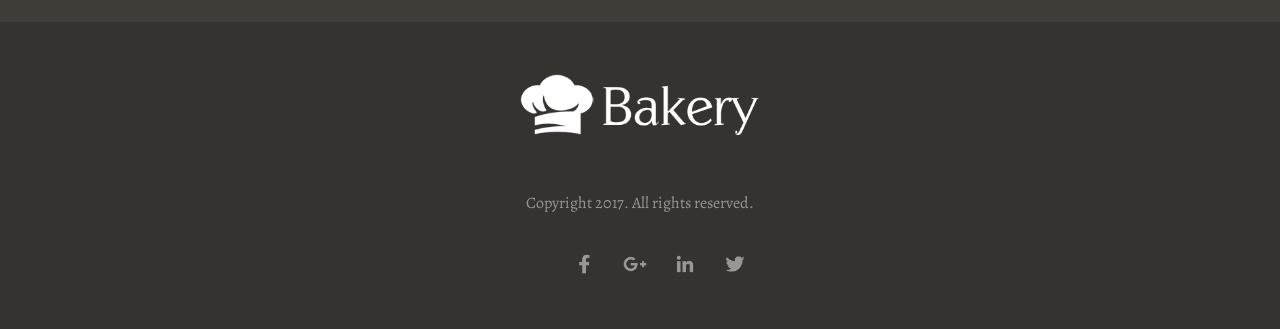
<file: offer.html>
<html>
  <head>
    <meta charset="UTF-8" />
    <meta name="viewport" content="width=device-width, initial-scale=1.0" />
    <title>web project</title>
    <link rel="stylesheet" href="css/style.css" />
    <link rel="preconnect" href="https://fonts.googleapis.com" />
    <link rel="preconnect" href="https://fonts.gstatic.com" crossorigin />
    <link
      href="https://fonts.googleapis.com/css2?family=Alegreya:ital,wght@0,400..900;1,400..900&display=swap"
      rel="stylesheet"
    />
    <link rel="preconnect" href="https://fonts.googleapis.com" />
    <link rel="preconnect" href="https://fonts.gstatic.com" crossorigin />
    <link
      href="https://fonts.googleapis.com/css2?family=Alegreya+Sans:ital,wght@0,100;0,300;0,400;0,500;0,700;0,800;0,900;1,100;1,300;1,400;1,500;1,700;1,800;1,900&display=swap"
      rel="stylesheet"
    />
  </head>
  <body>
    <!-- navpar -->
    <div class="navpar">
      <img src="images/bakery-color.png" alt="bakary" />
      <div class="frist_navpar">
        <ul>
          <li><a href="index.html">Home</a></li>
          <li><a href="about.html">About</a></li>
          <li><a href="#">our offer</a></li>
          <li><a href="Gallery.html">Gallary</a></li>
          <li><a href="#">Blog</a></li>
          <li><a href="#">contact</a></li>
        </ul>
      </div>
    </div>

    <!-- hero sec -->
    <div class="offer_item">
      <h1>Our Offer</h1>
     <a href="index.html">home</a> / 
     <span>our offer</span>
    </div>
    <div class="offers">
        <div class="offer_contan">
            <div class="our_offer">
                <h3>Great Service</h3>
                <p>$15</p>
            </div>
            <p>Ipsum dolor sit amet, <br> 
                consectetur adipiscing elit.
                 Phasellus ultricies <br> nisi at
                  scelerisque pellentesque.
                   Nunc feugiat felis vitae.
                </p>
        </div>
        <div class="offer_contan">
            <div class="our_offer">
                <h3>Beef Delicious</h3>
                <p>$12</p>
            </div>
            <p>Ipsum dolor sit amet, <br> 
                consectetur adipiscing elit.
                 Phasellus ultricies <br> nisi at
                  scelerisque pellentesque.
                   Nunc feugiat felis vitae.
                </p>
        </div>
        <div class="offer_contan">
            <div class="our_offer">
                <h3>Short Cut</h3>
                <p>$24</p>
            </div>
            <p>Ipsum dolor sit amet, <br> 
                consectetur adipiscing elit.
                 Phasellus ultricies <br> nisi at
                  scelerisque pellentesque. <br>
                   Nunc feugiat felis vitae.
                </p>
        </div>
        <div class="offer_contan">
            <div class="our_offer">
                <h3>Quick Dig</h3>
                <p>$13</p>
            </div>
            <p>Ipsum dolor sit amet, <br> 
                consectetur adipiscing elit.
                 Phasellus ultricies <br> nisi at
                  scelerisque pellentesque.
                   Nunc feugiat felis vitae.
                </p>
        </div>
        <div class="offer_contan">
            <div class="our_offer">
                <h3>King Size</h3>
                <p>$29</p>
            </div>
            <p>Ipsum dolor sit amet, <br> 
                consectetur adipiscing elit.
                 Phasellus ultricies <br> nisi at
                  scelerisque pellentesque.
                   Nunc feugiat felis vitae.
                </p>
        </div>
        <div class="offer_contan">
            <div class="our_offer">
                <h3>Enormous Bite</h3>
                <p>$32</p>
            </div>
            <p>Ipsum dolor sit amet, <br> 
                consectetur adipiscing elit.
                 Phasellus ultricies <br> nisi at
                  scelerisque pellentesque.
                   Nunc feugiat felis vitae.
                </p>
        </div>
        <div class="offer_contan">
            <div class="our_offer">
                <h3>Short Stuff</h3>
                <p>$9</p>
            </div>
            <p>Ipsum dolor sit amet, <br> 
                consectetur adipiscing elit.
                 Phasellus ultricies <br> nisi at
                  scelerisque pellentesque.
                   Nunc feugiat felis vitae.
                </p>
        </div>
        <div class="offer_contan">
            <div class="our_offer">
                <h3>Premium Type</h3>
                <p>$36</p>
            </div>
            <p>Ipsum dolor sit amet, <br> 
                consectetur adipiscing elit.
                 Phasellus ultricies <br>  nisi at
                  scelerisque pellentesque.
                   Nunc feugiat felis vitae.
                </p>
        </div>
        <div class="offer_contan">
            <div class="our_offer">
                <h3>Luxurious Offer</h3>
                <p>$52</p>
            </div>
            <p>Ipsum dolor sit amet, <br> 
                consectetur adipiscing elit.
                 Phasellus ultricies <br> nisi at
                  scelerisque pellentesque.
                   Nunc feugiat felis vitae.
                </p>
        </div>

    </div>
     <!-- ================================================================= -->
    <!-- section_5 -->
    <div class="section">
        <div class="contact_section">
          <h2>About us</h2>
          <p>
            I am text block. Click edit button to change
            <br />this text. Lorem ipsum dolor sit amet, <br />
            consectetur. I am text block. Click edit button <br />to change this
            text. Lorem ipsum dolor sit amet, consectetur. <br /><br />
  
            We are the champions! We are the most
            <br />
            amazing theme of all time, yeah.
          </p>
        </div>
        <div class="about">
          <h2>Why we are special?</h2>
          <div class="contact_section2">
            <img src="images/Icons/arrow.png" alt="icon" />
          </div>
          <p>Our magical recipe.</p>
          <br />
          <div class="contact_section2">
            <img src="images/Icons/arrow.png" alt="icon" />
          </div>
          <p>We care about environment.</p>
          <br />
  
          <div class="contact_section2">
            <img src="images/Icons/arrow.png" alt="icon" />
          </div>
          <p>We are trusted by hundreds of clients.</p>
          <br />
          <div class="contact_section2">
            <img src="images/Icons/arrow.png" alt="icon" />
          </div>
          <p class>OSocial media loves us!</p>
          <br />
          <div class="contact_section2">
            <img src="images/Icons/arrow.png" alt="icon" />
          </div>
          <p>This list is super easy to create.</p>
          <br />
        </div>
        <div class="about">
          <h2>Opening Hours</h2>
          <div class="contact_section2">
            <img src="images/Icons/arrow.png" alt="icon" />
          </div>
          <p>Monday 10AM-9PM.</p>
          <br />
          <div class="contact_section2">
            <img src="images/Icons/arrow.png" alt="icon" />
          </div>
          <p>Tuesday 10AM - 9PM.</p>
          <br />
  
          <div class="contact_section2">
            <img src="images/Icons/arrow.png" alt="icon" />
          </div>
          <p>Wednesday 10AM - 9PM</p>
          <br />
          <div class="contact_section2">
            <img src="images/Icons/arrow.png" alt="icon" />
          </div>
          <p>Thursday 10AM - 10PM</p>
          <br />
          <div class="contact_section2">
            <img src="images/Icons/arrow.png" alt="icon" />
          </div>
          <p>Friday 10AM - 10PM.</p>
          <br />
  
          <div class="contact_section2">
            <img src="images/Icons/arrow.png" alt="icon" />
          </div>
          <p>Weekends 10AM - 11PM</p>
          <br />
        </div>
  
        <div class="Information">
          <h2>Contact Details</h2>
          <div class="contact_section3">
            <img src="images/Icons/location.png" alt="icon" />
          </div>
          <p>
            Manchester Road 123-78B, Silictown <br />
            7854MD, Great Country
          </p>
          <br />
  
          <div class="contact_section3">
            <img src="images/Icons/phone-gray.png" alt="icon" />
          </div>
          <a href="#">+46 123 456 789</a>
          <br />
  
          <div class="contact_section3">
            <img src="images/Icons/email-solid.png" alt="icon" />
          </div>
          <a href="#">hello@sitename.com</a>
          <br />
          <div class="contact_section3">
            <img src="images/Icons/earth.png" alt="icon" />
          </div>
          <a href="#">http://www.sitename.com</a>
          <br />
        </div>
  
        <div class="float_clear"></div>
      </div>
      <!-- ================================================ -->
      <!-- end_section_5 -->
      <!-- _section_6 -->
      <div class="last">
        <div class="last_image">
          <img src="images/bakery-light-1.png" alt="bakary" />
        </div>
        <p>Copyright 2017. All rights reserved.</p>
        <div class="last_final">
          <a href="#">
            <div class="final">
              <img src="images/Icons/facebook.png" alt="icon" />
            </div>
          </a>
          <a href="#">
            <div class="final">
              <img src="images/Icons/google.png" alt="icon" />
            </div> </a
          ><a href="#">
            <div class="final">
              <img src="images/Icons/linkedin.png" alt="icon" />
            </div> </a
          ><a href="#">
            <div class="final">
              <img src="images/Icons/twitter.png" alt="icon" />
            </div>
          </a>
          <div class="float_clear"></div>
        </div>
      </div>
      <!-- end_section_5-->
        
    </body>
    </html>
</file>
<file: css/style.css>
* {
  box-sizing: border-box;
  margin: 0;
  padding: 0;
}

.navpar {
  display: flex;
  justify-content: space-around;
  position: absolute;
  top: 0;
  left: 0;
  right: 0;
  height: 80px;
  background-color: #fff;
  padding: 10px;
}
.navpar img {
  height: 100%;
  margin-left: 40px;
}
.frist_navpar {
  padding: 20px 30px 0;
  font-family: "Alegreya", serif;
  font-weight: 400;
  font-size: 18px;
  line-height: 32px;
}
.frist_navpar a {
  transition: color 0.5s;
  text-decoration: none;
  margin-left: 20px;
  color: rgba(128, 128, 128, 0.829);
}
.frist_navpar ul {
  display: flex;
  list-style: none;
}
li:hover a {
  color: #8e7754;
}

.item {
  background-image: url(../images/drew-coffman-1872.jpg);
  text-align: center;
  padding-top: 250px;
  color: rgb(255, 255, 255);
  height: 100vh;
  background-size: cover;
  background-position: center;
}
.item h1 {
  margin: 10px;
  font-family: "Alegreya", serif;
  font-weight: 400;
  font-size: 76px;
  line-height: 91px;
}
.item p {
  margin: 5px;
  font-family: "Alegreya Sans", sans-serif;
  font-weight: 400;
  font-size: 22px;
  line-height: 41px;
}
.buttons {
  padding: 25px;
}
.button_left {
  transition: background-color 0.5s;
  display: inline-block;
  margin-right: 10px;
  padding: 15px 28px;
  border: 2px transparent;
  color: #fff;
  background-color: #8e7754;
  font-family: "Alegreya Sans", sans-serif;
  font-size: 16px;
  font-weight: 700;
  line-height: 22px;
}
.button_right {
  transition: background-color 0.5s;
  display: inline-block;
  margin-left: 10px;
  padding: 15px 28px;
  color: #fff;
  border: 2px solid #fff;
  border-radius: 5px;
  background: none;
  font-family: "Alegreya Sans", sans-serif;
  font-size: 16px;
  font-weight: 700;
  line-height: 22px;
}
button:hover {
  background-color: #ffffff44;
}

.parent {
  width: 95%;
  margin: 40px auto;
  padding: 20px;
  overflow: auto;
}
.child {
  width: 45%;

  display: inline-block;
  margin-right: 30px;
}
.child img {
  width: 100%;
}
.one {
  display: inline-block;
  width: 50%;
  text-align: left;
  margin-left: 25px;
  margin-bottom: 30px;
  padding-bottom: 60px;
  overflow: auto;
}
.two {
  width: 35px;
  display: inline-block;
  vertical-align: middle;
  border: #3533301e 1px solid;
  border-radius: 50%;
}
.two img {
  width: 100%;
}
.one p.three {
  display: inline-block;
}
.one p {
  font-family: "Alegreya Sans", sans-serif;
  font-weight: 400;
  font-size: 17px;
  color: rgb(104, 104, 104);
  line-height: 32px;
  padding: 10px;
}
.one h2 {
  font-family: "Alegreya", serif;
  font-weight: 400;
  font-size: 32px;
  color: rgb(48, 48, 48);
  line-height: 44px;
  margin-bottom: 10px;
}
.location {
  display: flex;
  justify-content: center;
  align-items: center;
  background-color: rgb(248, 248, 248);
  padding: 30px;
  margin-top: 30px;
}

.unit1 {
  width: 50%;
  margin-bottom: 40px;
  margin-left: 30px;
}
div.unit2 {
  width: 40%;
  margin: 35px;
}
.unit2 img {
  width: 100%;
}
.unit1 h2 {
  font-family: "Alegreya", serif;
  font-weight: 400;
  font-size: 32px;
  color: rgb(48, 48, 48);
  line-height: 44px;
}
.unit1 p {
  font-family: "Alegreya", serif;
  font-weight: 400;
  font-size: 17px;
  color: rgb(104, 104, 104);
  line-height: 32px;
}
.contant {
  padding: 100px;
}
.baking {
  text-align: center;

  margin: 20px;
}
.product {
  width: 30%;
  display: inline-block;
  margin-right: 25px;
}
.product img {
  width: 100%;
}
.baking {
  padding: 100px 25px;
}
.baking h2 {
  font-family: "Alegreya", serif;
  font-weight: 400;
  font-size: 30px;
  color: rgb(48, 48, 48);
  line-height: 41px;
  margin-bottom: 10px;
}
.baking p {
  font-family: "Alegreya", serif;
  font-weight: 400;
  font-size: 17px;
  color: rgb(104, 104, 104);
  line-height: 32px;
  margin-bottom: 30px;
}

.product h2 {
  font-family: "Alegreya", serif;
  font-weight: 400;
  font-size: 22px;
  color: rgb(48, 48, 48);
  line-height: 30px;
}
.main {
  overflow: auto;
  padding: 50px;
  background-color: rgb(248, 248, 248);
}
.sub1 {
  width: 50%;
  float: left;

  padding-top: 30px;
}
.sub1 h2 {
  font-family: "Alegreya", serif;
  font-weight: 400;
  font-size: 32px;
  color: rgb(48, 48, 48);
  line-height: 44px;
  margin-bottom: 30px;
}
.sub1 p {
  font-family: "Alegreya", serif;
  font-weight: 400;
  font-size: 17px;
  color: rgb(104, 104, 104);
  line-height: 32px;
  margin-bottom: 20px;
}
.p_sub1 {
  padding: 20px 0;
}

.sub2 {
  width: 45%;
  float: left;
  margin-left: 30px;
}

.sub2 iframe {
  width: 100%;
  height: 500px;
}

.icon {
  width: 35px;
  border-radius: 50%;
  float: left;
  vertical-align: middle;
  background-color: #8e7754;
  margin-right: 10px;
}
.icon img {
  width: 100%;
}

.float_clear {
  clear: both;
}
.section {
  background-color: #403d38;

  padding: 50px 100px;
}
.section h2 {
  font-family: "Alegreya", serif;
  font-weight: 400;
  font-size: 18px;
  color: rgb(255, 255, 255);
  line-height: 25px;
  margin: 15px;
}
.section p {
  font-family: "Alegreya", serif;
  font-weight: 400;
  font-size: 16px;
  color: rgb(150, 150, 150);
  line-height: 32px;
}
.section a {
  font-family: "Alegreya", serif;
  font-weight: 400;
  font-size: 16px;
  color: rgb(150, 150, 150);
  line-height: 32px;
  text-decoration: none;
}

.contact_section {
  width: 25%;
  float: left;
}
.offer {
  width: 20%;
  float: left;
  margin-left: 25px;
}

.contact_section2 {
  width: 20px;

  float: left;
  vertical-align: middle;
}
.contact_section2 img {
  width: 100%;
}

.information {
  width: 25%;

  margin-left: 10px;
  background-image: url(../images/contact-details-map.png), o;
  background-size: 80%;

  background-position: bottom;
  background-repeat: no-repeat;
  padding: 20px;
}
.contact_section3 {
  width: 30px;

  float: left;
  vertical-align: middle;
}
.contact_section3 img {
  width: 100%;
}
.last {
  text-align: center;
  background-color: #353330;
  padding: 20px;
}
.last p {
  font-family: "Alegreya", serif;
  font-weight: 400;
  font-size: 16px;
  color: rgb(150, 150, 150);
  line-height: 32px;
}
.last_image {
  margin-left: auto;
  margin-right: auto;
  margin-bottom: 20px;
  width: 300px;
  padding: 30px;
}
.last_image img {
  width: 100%;
}
.last_final {
  display: flex;
  margin-left: auto;
  margin-right: auto;
  width: 200px;
  padding: 20px;
}
.final {
  border-radius: 50%;
  width: 40px;
  float: left;
  margin: 5px;
}

.final img {
  width: 100%;
}
.offer_item {
  background-image: url(../images/drew-coffman-1872.jpg);
  text-align: center;
  padding-top: 250px;
  color: rgb(255, 255, 255);
  width: 100%;

  background-size: auto;
  background-position: center;
}
.offer_item h1 {
  padding-bottom: 30px;
  font-family: "Alegreya", serif;
  font-weight: 400;
  font-size: 76px;
  line-height: 91px;
}
.about_item p {
  padding-bottom: 50px;
  font-family: "Alegreya Sans", sans-serif;
  font-weight: 400;
  font-size: 22px;
  line-height: 41px;
}
.advantage {
  text-align: center;
  background-color: rgb(248, 248, 248);
  padding: 30px;
  margin-top: 30px;
}
.why {
  display: flex;
  justify-content: center;
  align-items: center;
  background-color: rgb(248, 248, 248);
  padding: 30px;
  margin-top: 30px;
}
h3 {
  padding-bottom: 30px;
  font-family: "Alegreya", serif;
  font-weight: 400;
  font-size: 30px;
  line-height: 41px;
  color: rgb(48, 48, 48);
}
.why p {
  padding-bottom: 50px;
  font-family: "Alegreya Sans", sans-serif;
  font-weight: 400;
  font-size: 17px;
  line-height: 32px;
  color: rgb(136, 136, 136);
}

.discription {
  text-align: left;
  width: 33.33%;
}
.about_item {
  background-image: url(../images/drew-coffman-1872.jpg);
  text-align: center;
  padding-top: 250px;
  color: rgb(255, 255, 255);
  width: 100%;

  background-size: auto;
  background-position: bottom;
}
.about_item h1 {
  padding-bottom: 30px;
  font-family: "Alegreya", serif;
  font-weight: 400;
  font-size: 76px;
  line-height: 91px;
}
.offer_item a{
  padding-bottom: 50px;
  font-family: "Alegreya Sans", sans-serif;
  font-weight: 400;
  font-size: 22px;
  line-height: 41px;
  color:#fff;
  text-decoration: none;
}
.offer_item span{
  padding-bottom: 50px;
  font-family: "Alegreya Sans", sans-serif;
  font-weight: 400;
  font-size: 22px;
  line-height: 41px;
  color: white;
  text-decoration: none;
}
.offers{
  display: flex;
  justify-content: center;
  align-content: center;
  flex-wrap: wrap;
  padding: 20px;
  margin-top: 30px;

}
.offer_contan{
  width: 33.33%;
  P{
    padding-bottom: 50px;
    font-family: "Alegreya Sans", sans-serif;
    font-weight: 400;
    font-size: 18px;
    line-height: 20px;
    color:#8e7754;

  }
  h3{
    padding-bottom: 30px;
    font-family: "Alegreya", serif;
    font-weight: 400;
    font-size: 30px;
    line-height: 41px;
    color: rgb(48, 48, 48);
  }
}
.our_offer{
  padding: 10px;
  display: flex;
  justify-content: space-around;
  align-items: first baseline;
}
.section{
  display: flex;
  justify-content: center;
  align-items: center;

}
.about{
  width: 25%;
  margin-left: 20px;
}
.gallery{
  background-color: #f8f8f8;
  position: relative;
  top: 80px;
  right: 0;
  left: 0;
  text-align: center;
  padding: 50px;
  h1{
    padding-bottom: 30px;
    font-family: "Alegreya", serif;
    font-weight: 700;
    font-size: 40px;
    line-height: 41px;
    color: rgb(48, 48, 48);
  }
  p{
    padding-bottom: 50px;
    font-family: "Alegreya Sans", sans-serif;
    font-weight: 400;
    font-size: 18px;
    line-height: 20px;
    color:#8e7754;

  }
}
.photo{
  position: relative;
  display: flex;
  flex-wrap: wrap;
  justify-content: center;
  align-items: center;
  gap: 5px;
  margin-top: 50px;
  padding: 20px;
}

.gallery_photo{
  transition: opacity 1s ,transform  .5s  .2s;
  position: relative;
  width: 30%;
}
.gallery_photo img{
  width: 100%;
}


.layer{
  position: absolute;
  top: 0;
  left: 0;
  right: 0;
  bottom: 0;
  background-color: rgba(0, 0, 0, 0.267);
  opacity: 0;
}
.gallery_photo:hover .layer{
  opacity: 1;
}
.gallery_photo:hover{
  transform: scale(.9);
}
.layer i{
  position: absolute;
  top:50%;
  left: 50%;
  color: #fff;
transform: scale(2.5);
}
</file>
